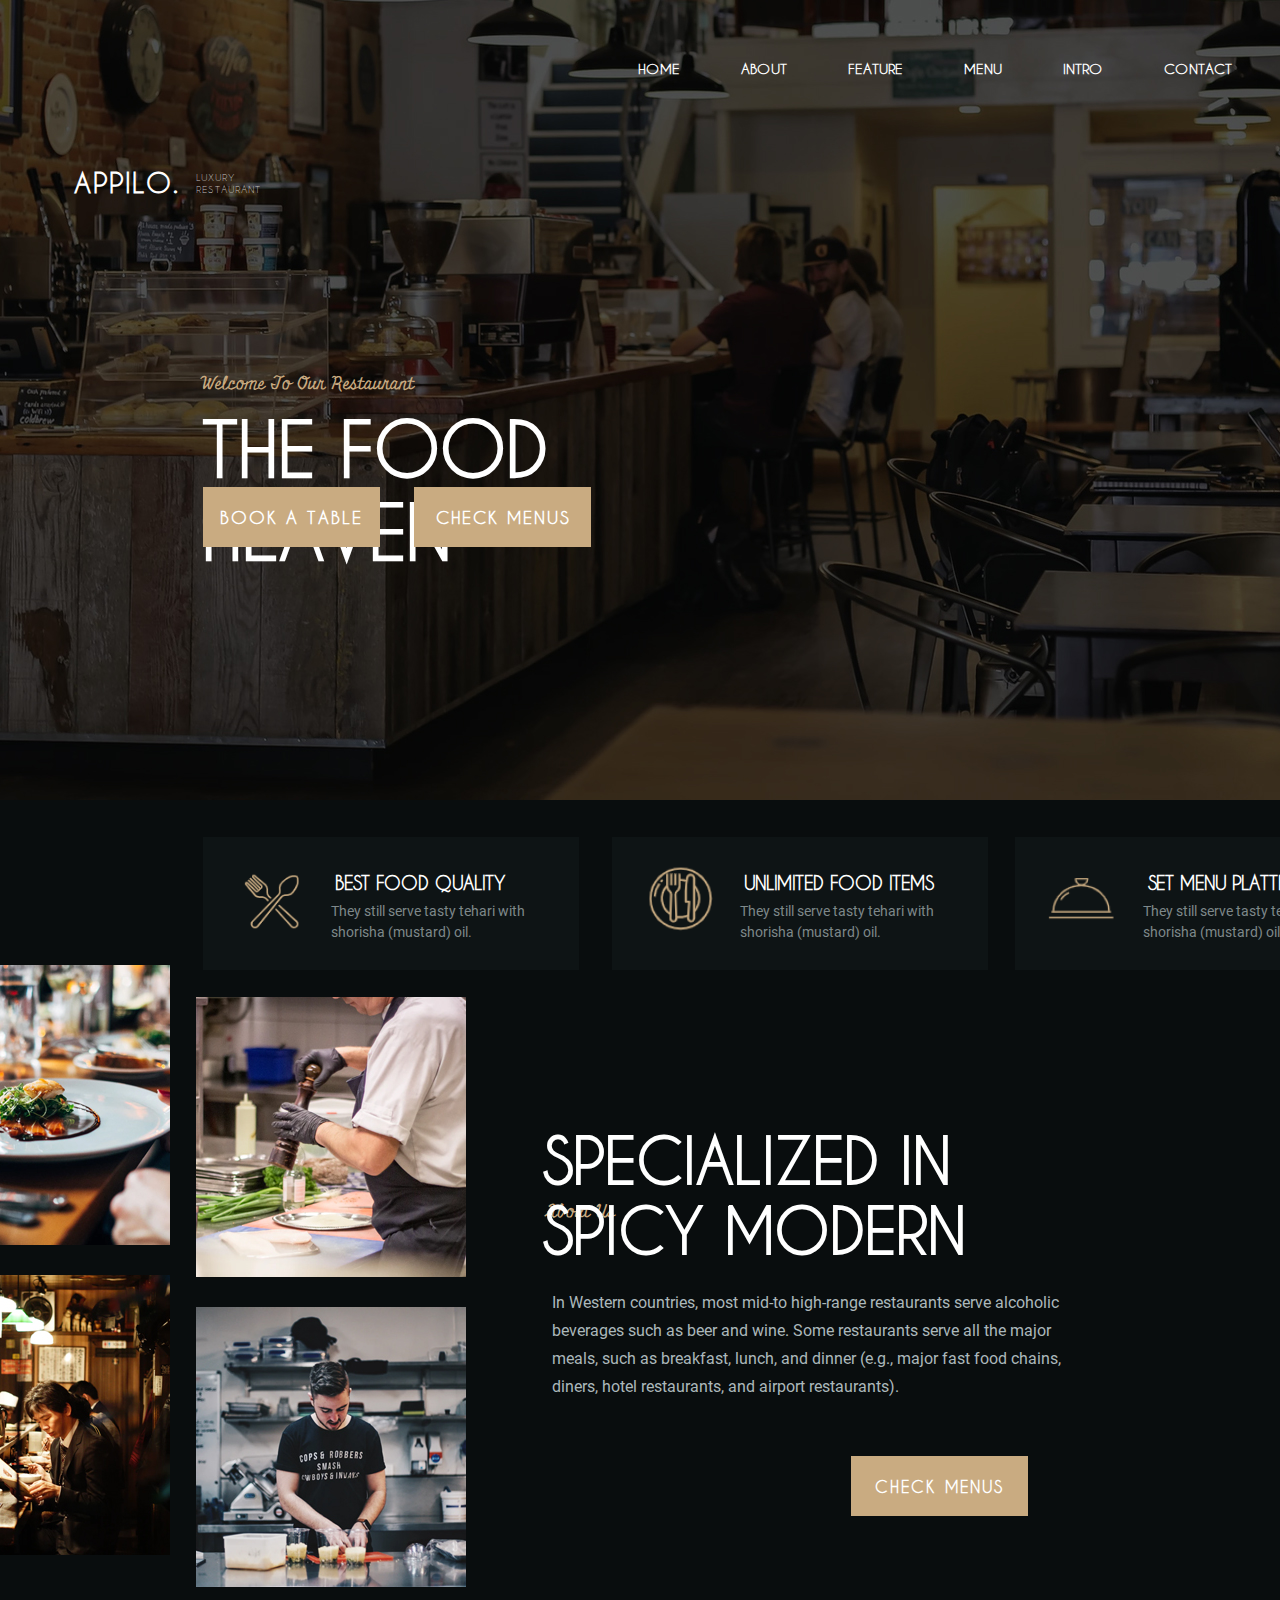
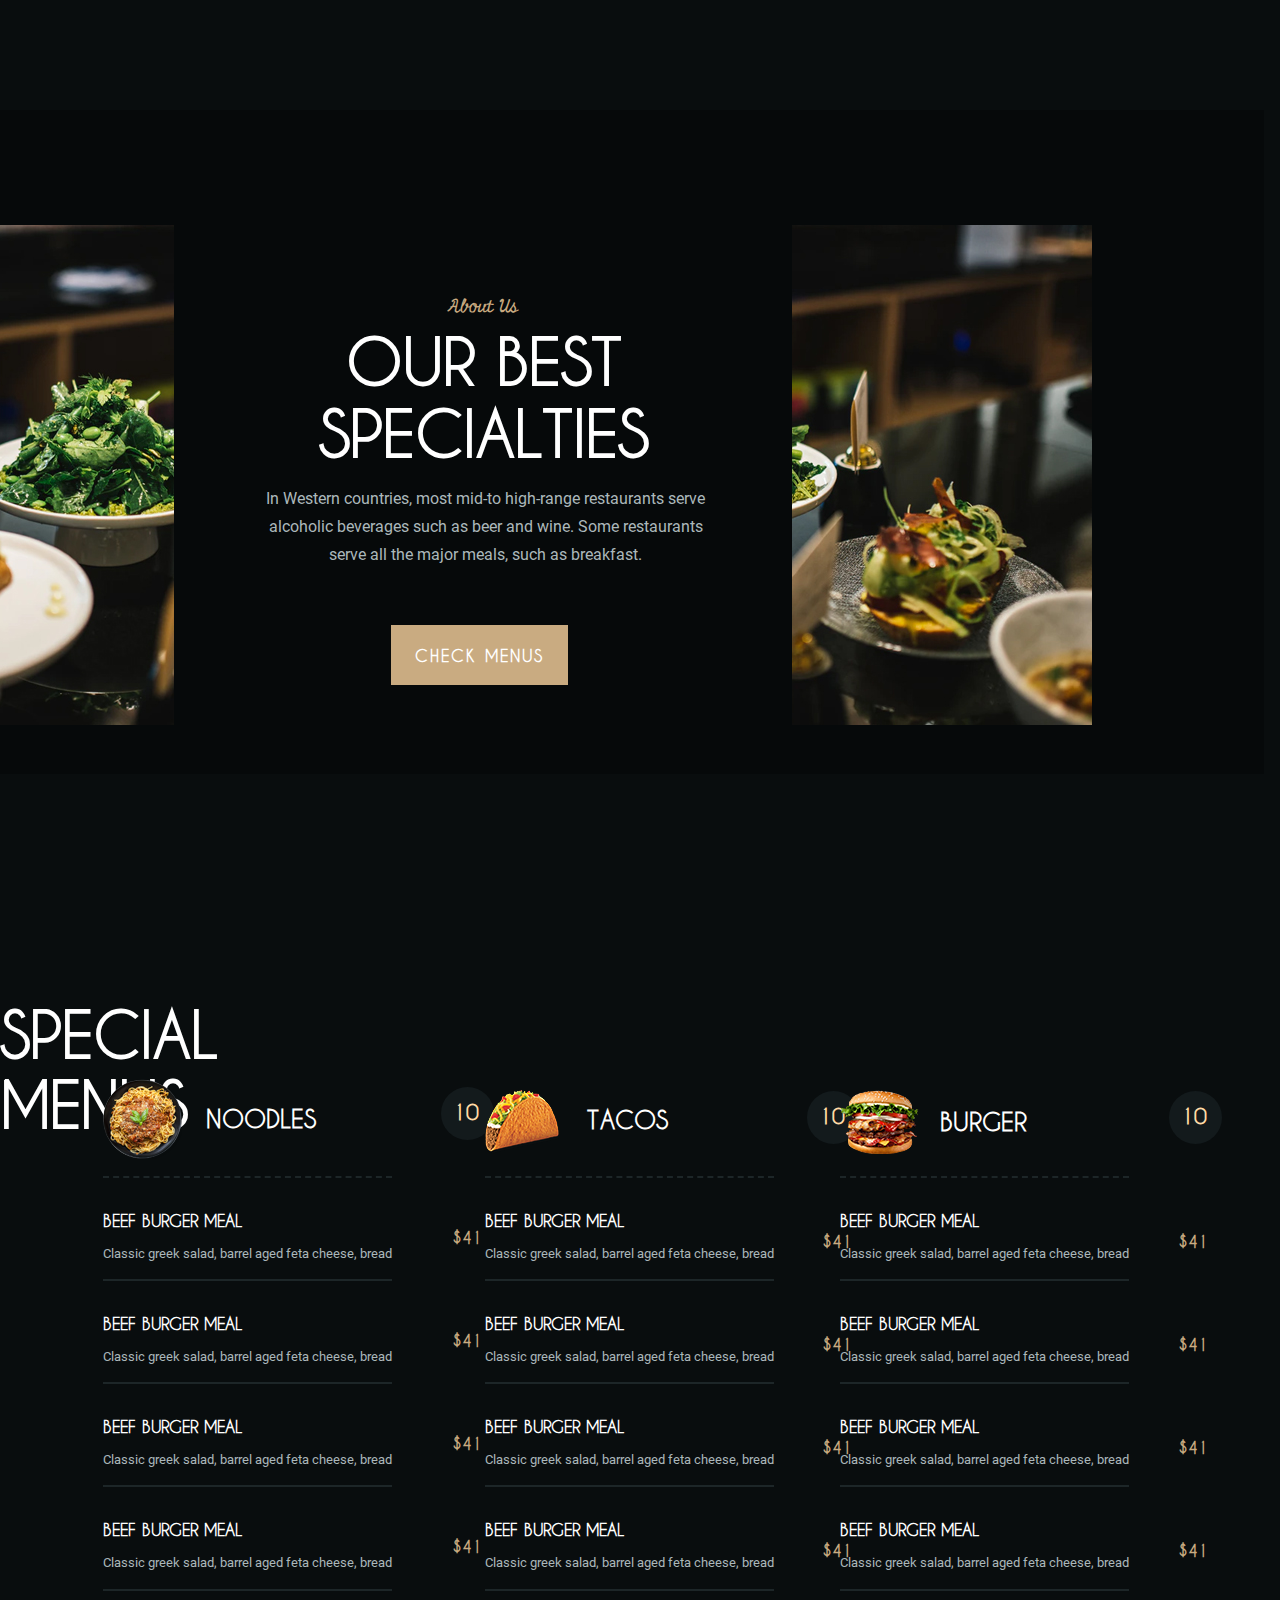
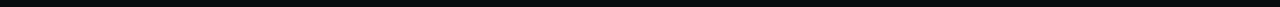
<file: index.html>
<!doctype html>
<html lang="en">
<head>
        <meta charset="UTF-8">
        <meta name="viewport"
              content="width=device-width, user-scalable=no, initial-scale=1.0, maximum-scale=1.0, minimum-scale=1.0">
        <meta http-equiv="X-UA-Compatible" content="ie=edge">
        <link rel="stylesheet" href="index.css">
        <link rel="stylesheet" href="https://cdnjs.cloudflare.com/ajax/libs/font-awesome/6.4.2/css/all.min.css" integrity="sha512-z3gLpd7yknf1YoNbCzqRKc4qyor8gaKU1qmn+CShxbuBusANI9QpRohGBreCFkKxLhei6S9CQXFEbbKuqLg0DA==" crossorigin="anonymous" referrerpolicy="no-referrer" />
        <title>Restaurant</title>
</head>
<body>
    <div class="navBar" id="navbar">
    <section class="sticky">
            <div class="navbarHeader">
                <h3>APPILO.</h3>
                <p>LUXURY <br> RESTAURANT</p>
            </div>
            <button class="res-btn" aria-controls="navbarM" aria-expanded="false">
                <i class="fa-solid fa-bars fa-2xl menu-icon" style="color: #c9ab81"></i>
            </button>
            <div class="navbarMenus" id="navbarM" data-visible="false">
                <a href="#navbar">HOME</a>
                <a href="#secondPage">ABOUT</a>
                <a href="#third">FEATURE</a>
                <a href="#menu">MENU</a>
                <a href="#">INTRO</a>
                <a href="#">CONTACT</a>
                <button id="book">BOOK A TABLE</button>
            </div>
    </section>
    </div>
        <div class="navbarBody">
             <p>Welcome To Our Restaurant</p>
             <h2>THE FOOD <br> HEAVEN</h2>
             <button class="btn1">BOOK A TABLE</button>
             <button class="btn2">CHECK MENUS</button>
        </div>
    <i class="fa-solid fa-calendar-days icon1" style="color: #ffffff;"></i>
    <div class="boxes">
        <div class="box1">
            <h3 class="head1">BEST FOOD QUALITY</h3>
            <p class="body1">They still serve tasty tehari with shorisha (mustard) oil.</p>
            <div class="icon"></div>
        </div>
        <div class="box2">
            <h3 class="head2">UNLIMITED FOOD ITEMS</h3>
            <p class="body2">They still serve tasty tehari with shorisha (mustard) oil.</p>
            <i class="utensils"></i>
        </div>
        <div class="box3">
            <h3 class="head3">SET MENU PLATTER</h3>
            <p class="body3">They still serve tasty tehari with shorisha (mustard) oil.</p>
            <div class="plate"></div>
        </div>
        <div class="pic1"><img src="images/pic1.jpg"></div>
        <div class="pic2"><img src="images/pic2.jpg"></div>
        <div class="pic3"><img src="images/pic3.jpg"></div>
        <div class="pic4"><img src="images/pic4.jpg"></div>
        <div class="secondPageText" id="secondPage">
            <p id="about">About Us</p>
            <h2 id="secondPageHead">SPECIALIZED IN<br>SPICY MODERN</h2>
            <p id="text">In Western countries, most mid-to high-range restaurants serve alcoholic <br>beverages such as beer and wine. Some restaurants serve all the major <br> meals, such as breakfast, lunch, and dinner (e.g., major fast food chains,<br> diners, hotel restaurants, and airport restaurants).</p>
            <button id="btn">CHECK MENUS</button>
        </div>
        <section class="thirdPage" id="third">
           <div class="aboutUs">
               <p>About Us</p>
           </div>
            <div class="thirdPageHeader">
                <h2>OUR BEST <br> SPECIALTIES</h2>
            </div>
            <div class="ThirdPageText">
                <p id="thirdText">In Western countries, most mid-to high-range restaurants serve <br> alcoholic beverages such as beer and wine. Some restaurants <br> serve all the major meals, such as breakfast.</p>
            </div>
            <div class="thirdPageBtn">
                <button id="thirdPageB">CHECK MENUS</button>
            </div>
            <div class="pic5"> <img src="images/pic5.jpg"></div>
            <div class="pic6"> <img src="images/abt6.jpg"></div>
            <div></div>
        </section>
        <div class="menuHeader">
            <p>Our Menus</p>
            <h2>SPECIAL MENUS</h2>
        </div>
        <section class="Menu" id="menu">
            <div class="parentOne">
                <div class="childOneParentOne">
                    <img src="images/food1.png">
                    <h4>NOODLES</h4>
                    <div class="orderNumParentOne">
                        <span class="num">10</span>
                    </div>
                </div>
                <div class="childTwoParentOne">
                    <h5>BEEF BURGER MEAL</h5>
                    <p>Classic greek salad, barrel aged feta cheese, bread</p>
                    <span>$41</span>
                </div>
                <div class="childThreeParentOne">
                    <h5>BEEF BURGER MEAL</h5>
                    <p>Classic greek salad, barrel aged feta cheese, bread</p>
                    <span>$41</span>
                </div>
                <div class="childFourParentOne">
                    <h5>BEEF BURGER MEAL</h5>
                    <p>Classic greek salad, barrel aged feta cheese, bread</p>
                    <span>$41</span>
                </div>
                <div class="childFiveParentOne">
                    <h5>BEEF BURGER MEAL</h5>
                    <p>Classic greek salad, barrel aged feta cheese, bread</p>
                    <span>$41</span>
                </div>
            </div>
            <div class="parentTwo">
                <div class="childOneParentTwo">
                    <img src="images/food2.png">
                    <h4>TACOS</h4>
                    <div class="orderNumParentTwo"><span>10</span></div>
                </div>
                <div class="childTwoParentTwo">
                    <h5>BEEF BURGER MEAL</h5>
                    <p>Classic greek salad, barrel aged feta cheese, bread</p>
                    <span>$41</span>
                </div>
                <div class="childThreeParentTwo">
                    <h5>BEEF BURGER MEAL</h5>
                    <p>Classic greek salad, barrel aged feta cheese, bread</p>
                    <span>$41</span>
                </div>
                <div class="childFourParentTwo">
                    <h5>BEEF BURGER MEAL</h5>
                    <p>Classic greek salad, barrel aged feta cheese, bread</p>
                    <span>$41</span>
                </div>
                <div class="childFiveParentTwo">
                    <h5>BEEF BURGER MEAL</h5>
                    <p>Classic greek salad, barrel aged feta cheese, bread</p>
                    <span>$41</span>
                </div>
            </div>
            <div class="parentThree">
                <div class="childOneParentThree">
                    <img src="images/food3.png">
                    <h4>BURGER</h4>
                    <div class="orderNumParentThree"><span>10</span></div>
                </div>
                <div class="childTwoParentThree">
                    <h5>BEEF BURGER MEAL</h5>
                    <p>Classic greek salad, barrel aged feta cheese, bread</p>
                    <span>$41</span>
                </div>
                <div class="childThreeParentThree">
                    <h5>BEEF BURGER MEAL</h5>
                    <p>Classic greek salad, barrel aged feta cheese, bread</p>
                    <span>$41</span>
                </div>
                <div class="childFourParentThree">
                    <h5>BEEF BURGER MEAL</h5>
                    <p>Classic greek salad, barrel aged feta cheese, bread</p>
                    <span>$41</span>
                </div>
                <div class="childFiveParentThree">
                    <h5>BEEF BURGER MEAL</h5>
                    <p>Classic greek salad, barrel aged feta cheese, bread</p>
                    <span>$41</span>
                </div>
            </div>
        </section>
    </div>
    <script src="index.js"></script>
</body>
</html>
</file>
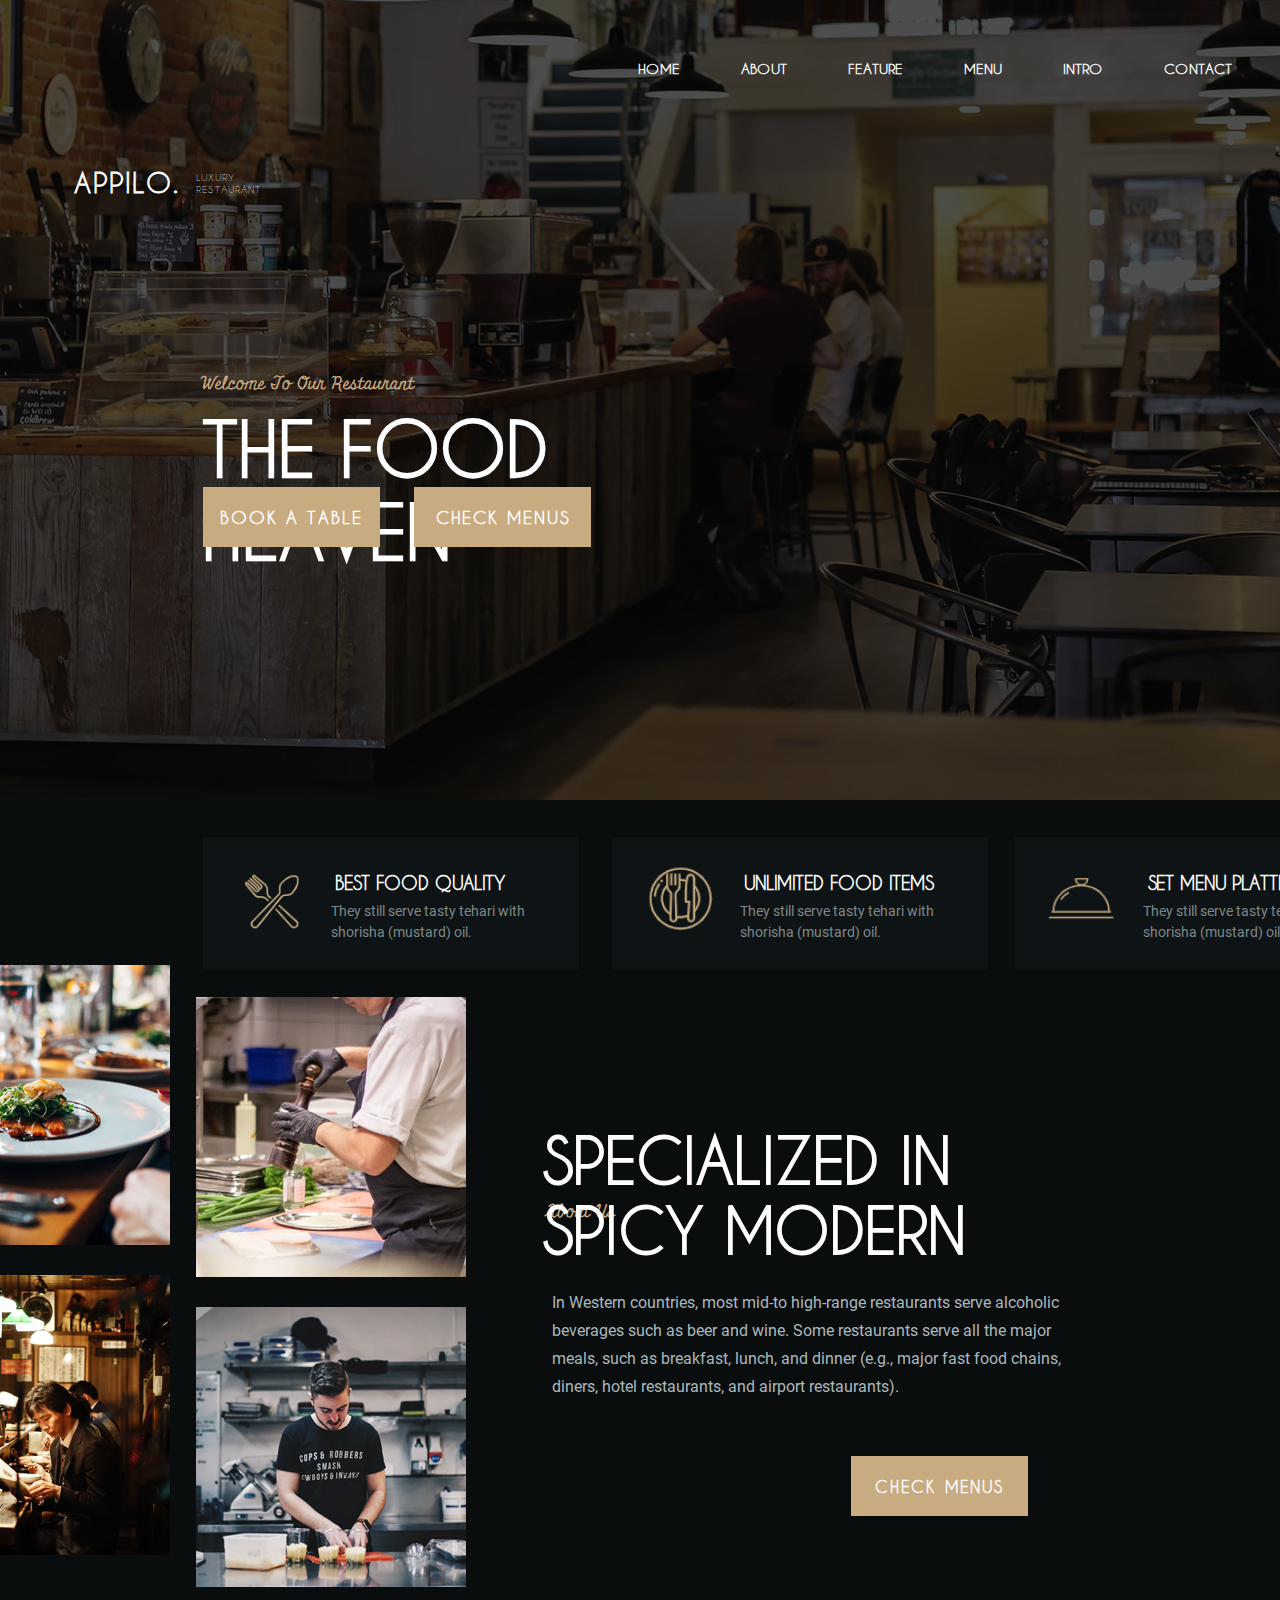
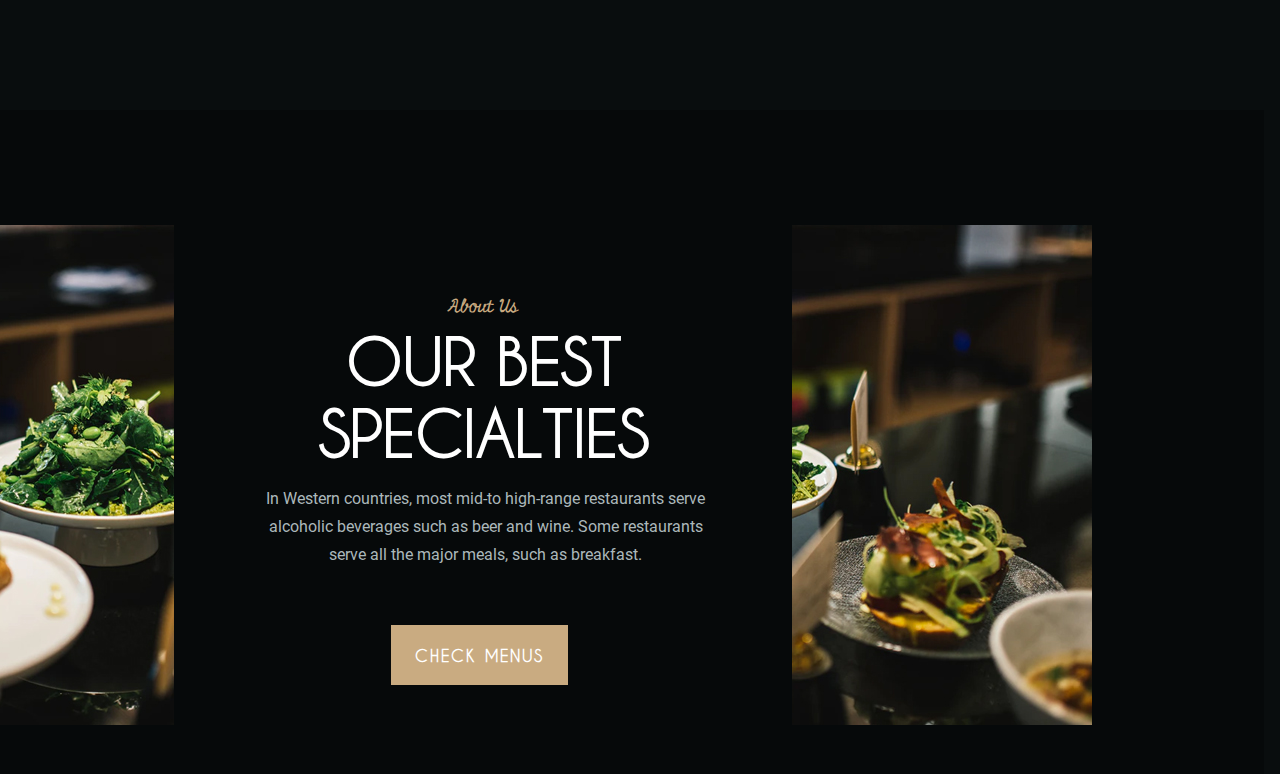
<file: res.html>
<!doctype html>
<html lang="en">
<head>
        <meta charset="UTF-8">
        <meta name="viewport"
              content="width=device-width, user-scalable=no, initial-scale=1.0, maximum-scale=1.0, minimum-scale=1.0">
        <meta http-equiv="X-UA-Compatible" content="ie=edge">
        <link rel="stylesheet" href="res.css">
        <link rel="stylesheet" href="https://cdnjs.cloudflare.com/ajax/libs/font-awesome/6.4.2/css/all.min.css" integrity="sha512-z3gLpd7yknf1YoNbCzqRKc4qyor8gaKU1qmn+CShxbuBusANI9QpRohGBreCFkKxLhei6S9CQXFEbbKuqLg0DA==" crossorigin="anonymous" referrerpolicy="no-referrer" />
        <title>Restaurant</title>
</head>
<body>
    <div class="navBar" id="navbar">
    <section class="sticky">
            <div class="navbarHeader">
                <h3>APPILO.</h3>
                <p>LUXURY <br> RESTAURANT</p>
            </div>
            <div class="navbarMenus">
                <a href="#navbar">HOME</a>
                <a href="#secondPage">ABOUT</a>
                <a href="#third">FEATURE</a>
                <a href="#">MENU</a>
                <a href="#">INTRO</a>
                <a href="#">CONTACT</a>
                <button id="book">BOOK A TABLE</button>
            </div>
    </section>
    </div>
        <div class="navbarBody">
             <p>Welcome To Our Restaurant</p>
             <h2>THE FOOD <br> HEAVEN</h2>
             <button class="btn1">BOOK A TABLE</button>
             <button class="btn2">CHECK MENUS</button>
        </div>
    <i class="fa-solid fa-calendar-days icon1" style="color: #ffffff;"></i>
    <div class="boxes">
        <div class="box1">
            <h3 class="head1">BEST FOOD QUALITY</h3>
            <p class="body1">They still serve tasty tehari with shorisha (mustard) oil.</p>
            <div class="icon"></div>
        </div>
        <div class="box2">
            <h3 class="head2">UNLIMITED FOOD ITEMS</h3>
            <p class="body2">They still serve tasty tehari with shorisha (mustard) oil.</p>
            <i class="utensils"></i>
        </div>
        <div class="box3">
            <h3 class="head3">SET MENU PLATTER</h3>
            <p class="body3">They still serve tasty tehari with shorisha (mustard) oil.</p>
            <div class="plate"></div>
        </div>
        <div class="pic1"><img src="images/pic1.jpg"></div>
        <div class="pic2"><img src="images/pic2.jpg"></div>
        <div class="pic3"><img src="images/pic3.jpg"></div>
        <div class="pic4"><img src="images/pic4.jpg"></div>
        <div class="secondPageText" id="secondPage">
            <p id="about">About Us</p>
            <h2 id="secondPageHead">SPECIALIZED IN<br>SPICY MODERN</h2>
            <p id="text">In Western countries, most mid-to high-range restaurants serve alcoholic <br>beverages such as beer and wine. Some restaurants serve all the major <br> meals, such as breakfast, lunch, and dinner (e.g., major fast food chains,<br> diners, hotel restaurants, and airport restaurants).</p>
            <button id="btn">CHECK MENUS</button>
        </div>
        <section class="thirdPage" id="third">
           <div class="aboutUs">
               <p>About Us</p>
           </div>
            <div class="thirdPageHeader">
                <h2>OUR BEST <br> SPECIALTIES</h2>
            </div>
            <div class="ThirdPageText">
                <p id="thirdText">In Western countries, most mid-to high-range restaurants serve <br> alcoholic beverages such as beer and wine. Some restaurants <br> serve all the major meals, such as breakfast.</p>
            </div>
            <div class="thirdPageBtn">
                <button id="thirdPageB">CHECK MENUS</button>
            </div>
            <div class="pic5"> <img src="images/pic5.jpg"></div>
            <div class="pic6"> <img src="images/abt6.jpg"></div>
            <div></div>
        </section>
    </div>
    <script src="res.js"></script>
</body>
</html>
</file>
<file: index.css>
::-webkit-scrollbar {
    width: 10px;
}
::-webkit-scrollbar-track {
    background-color: rgb(58, 51, 39);
}
::-webkit-scrollbar-thumb {
    background-color: #c8aa80;
    border-radius: 6px;
}
@font-face {
    src: url("fonts/Roboto.ttf");
    font-family: Roboto;
}
@font-face {
    src: url("fonts/Miniver.ttf");
    font-family: Miniver;
}
@font-face {
    src:url("fonts/Caviar.ttf");
    font-family: myFont;
}
body {
    background-color: #090d0e;
    margin: 0;
}
* {
    margin: 0;
    padding: 0;
    scroll-behavior: smooth;
}
.navBar{
    background-size: cover;
    background: url("images/d1.jpg") no-repeat center;
    height: 800px;
}
.navbarMenus{
    color: #fdfdfd;
    font-family: myFont;
    font-size: 14px;
    font-weight: 700;
    display: flex;
    gap: 40px;
    position: absolute;
    left: 638px;
    gap: 61px;
    top: 60px;
}
.navbarMenus button{
    height: 60px;
    width: 210px;
    line-height: 55px;
    letter-spacing: 2px;
    font-family: myFont;
    background-color: #c9ab81;
    border: none;
    color: white;
    font-weight: 700;
    position: absolute;
    bottom: -24px;
    left: 658px;
    cursor: pointer;
}
.navbarMenus button:hover{
    border: 2px solid #c9ab81;
    background: transparent;
    transition: background 0.5s ease-in-out;
}
.navbarMenus #book{
    font-weight: 800;
    font-size: 16px;
    padding-left: 27px
}
.icon1:before{
    position: absolute;
    right: 252px;
    top: 63px;
}
a{
    color: #fdfdfd;
    text-decoration: none;
}
a:hover{
    color: #c9ab81;
}
.navbarHeader h3{
    color: white;
    font-family: myFont;
    letter-spacing: 2px;
    position: absolute;
    left: 74px;
    bottom: 702px;
    font-size: 27px;
}
.navbarHeader p{
    color: rgb(219 219 219 / 85%);
    font-family: myFont;
    position: absolute;
    left: 196px;
    bottom: 705px;
    font-size: 10px;
    letter-spacing: 1px;
}
.navbarBody p{
    font-family: "Miniver", cursive;
    color: #c9ab81;
    font-size: 18px;
    position: absolute;
    bottom: 503px;
    left: 201px;
    transform-origin: top;
    transition: all 1000ms ease;
}
.navbarBody h2{
    font-family: myFont;
    color: white;
    position: absolute;
    left: 202px;
    bottom: 327px;
    font-size: 72px;
    font-weight: 700;
    transform-origin: top;
    transition: all 1000ms ease;
}
.btn1{
    height: 60px;
    width: 177px;
    line-height: 55px;
    letter-spacing: 2px;
    font-family: myFont;
    background-color: #c9ab81;
    border: none;
    color: white;
    font-weight: 700;
    position: absolute;
    left: 203px;
    top: 487px;
    font-size: 17px;
    cursor: pointer;
    transform-origin: top;
    transition: all 1000ms ease;
}
.btn2 {
    height: 60px;
    width: 177px;
    line-height: 55px;
    letter-spacing: 2px;
    font-family: myFont;
    background-color: #c9ab81;
    border: none;
    color: white;
    font-weight: 700;
    position: absolute;
    left: 414px;
    top: 487px;
    font-size: 17px;
    cursor: pointer;
    transform-origin: top;
    transition: all 1000ms ease;
}
.btn1:hover{
    border: 2px solid #c9ab81;
    background: transparent;
    transition: background 0.5s ease-in-out;
}
.btn2:hover{
    border: 2px solid #c9ab81;
    background: transparent;
    transition: background 0.5s ease-in-out;
}
div .box2{
    position: absolute;
    left: 612px;
    bottom: -70px;
    width: 296px;
    padding: 36px 40px;
    color: white;
    background-color: #0e1415;
    height: 61px;
}
div .box3{
   position: absolute;
    left: 1015px;
   bottom: -70px;
    width: 296px;
    padding: 36px 40px;
    color: white;
    background-color: #0e1415;
    height: 61px;
}
div .box1{
   position: absolute;
    left: 203px;
    bottom: -70px;
    width: 296px;
    padding: 36px 40px;
    color: white;
    background-color: #0e1415;
    height: 61px;
}
.head1, .head2, .head3{
    font-family: myFont;
    font-weight: 700;
    padding-bottom: 12px;
    font-size: 18px;
}
.head1{
    position: absolute;
    bottom: 65px;
    right: 74px;
}
.head2{
    position: absolute;
    bottom: 65px;
    right: 55px;
}
.head3{
    position: absolute;
    bottom: 65px;
    right: 95px;
}
.body1, .body2, .body3{
    font-family: Roboto;
    font-weight: normal;
    color: #7e888a;
    font-size: 14px;
    padding-left: 88px;
    position: absolute;
    bottom: 27px;
    line-height: 1.5;
}
.icon{
    background: url(icons/fork.png) center/contain no-repeat;
    width: 16%;
    height: 70px;
    z-index: 50;
    position: absolute;
    bottom: 35px;
    transition: transform 0.7s ease;
    cursor: pointer;
}
.box1:hover .icon{
    transform: rotateY(360deg);
}
.icon:hover{
    transform: rotateY(360deg);
}
div .utensils{
    background: url(icons/utensils.png) center/contain no-repeat;
    width: 20%;
    height: 74px;
    z-index: 50;
    position: absolute;
    bottom: 35px;
    transition: transform 0.7s ease;
    cursor: pointer;
    left: 30px;
}

div .box2:hover .utensils{
    transform: rotateY(360deg);
}
div .plate{
    background: url(icons/plate.png) center/contain no-repeat;
    width: 21%;
    height: 67px;
    z-index: 50;
    position: absolute;
    right: 272px;
    bottom: 35px;
    transition: transform 0.7s ease;
    cursor: pointer;
}
div .box3:hover .plate{
    transform: rotateY(360deg);
}
div .pic1{
    position: absolute;
    right: 814px;
    top: 997px;
    overflow: hidden;
    height: 281px;
}
.pic2{
    position: absolute;
    right: 1110px;
    top: 965px;
    width: 270px;
    overflow: hidden;
    height: 281px;
}
div .pic4{
    position: absolute;
    right: 1110px;
    top: 1275px;
    width: 270px;
    overflow: hidden;
    height: 281px;
}
div .pic3{
    position: absolute;
    right: 814px;
    top: 1307px;
    width: 270px;
    overflow: hidden;
    height: 281px;
}
div .pic1::before,
.pic2::before,
.pic3::before,
.pic4::before{
    content: '';
    top: -500px;
    left: 77px;
    position: absolute;
    width: 83px;
    height: 600px;
    transition-duration: 1.1s;
    background: linear-gradient(to right, rgba(255, 255, 255, 0) 0%, rgba(255, 255, 255, 0.3) 100%);
    rotate: 52deg;
}
div .pic1:hover::before,
.pic2:hover::before,
.pic3:hover::before,
.pic4:hover::before{
    opacity: 0.3;
    top:254px;
}
#about{
    color: #c9ab81;
    font-family: "Miniver", cursive;
    font-size: 18px;
    position: absolute;
    right: 665px;
    bottom: -325px;
}
#text{
    color: #acb8bb;
    line-height: 1.75;
    font-family: 'Roboto';
    position: absolute;
    right: 219px;
    top: 1289px;
    font-size: 16px;
}
#secondPageHead{
    color: #fff;
    font-family: "myFont";
    padding: 5px 0px 15px;
    font-weight: 700;
    font-size: 60px;
    position: absolute;
    right: 314px;
    top: 1120px;
}
#btn{
    height: 60px;
    width: 177px;
    line-height: 55px;
    letter-spacing: 2px;
    font-family: myFont;
    background-color: #c9ab81;
    border: none;
    color: white;
    position: absolute;
    top: 1456px;
    left: 851px;
    cursor: pointer;
    font-weight: 700;
    font-size: 16px;
}
#btn:hover {
    border: 2px solid #c9ab81;
    background: transparent;
    transition: background 0.5s ease-in-out;
}
.sticky.scrolled {
    position: fixed;
    top: 0;
    width: 100%;
    transition-duration: 0.8s;
    z-index: 1000;
    padding-top: 89px;
    background-color: black;
}
.navbarMenus.scrolled{
    top: 35px;
}
#book.scrolled{
    top: -24px;
}
.icon1.scrolled:before{
    position: fixed;
    top: 33px;
    z-index: 3000;
}
.navbarHeader.scrolled{
    position: fixed;
    z-index: 500;
    bottom: 23px;
}
.thirdPage{
    background-color: #06090a;
    color: white;
    position: absolute;
    top: 1710px;
    right: 0px;
    padding:332px 956px;
    margin-right: 16px;
}
.aboutUs{
    color: #c9ab81;
    font-family: "Miniver", cursive;
    font-size: 18px;
    position: absolute;
    top: 184px;
    right: 746px;
}
.thirdPageHeader{
    color: #fff;
    font-family: "myFont";
    font-size: 41px;
    line-height: 1.167;
    padding: 5px 0px 15px;
    position: absolute;
    top: 210px;
    right: 615px;
    text-align: center;
}
#thirdText{
    color: #acb8bb;
    line-height: 1.75;
    font-family: 'Roboto';
    position: absolute;
    font-size: 16px;
    top: 375px;
    right: 559px;
    text-align: center;
}
#thirdPageB{
    color: white;
    font-weight: 700;
    font-size: 16px;
}
.thirdPageBtn button{
    height: 60px;
    width: 177px;
    line-height: 55px;
    letter-spacing: 2px;
    font-family: myFont;
    background-color: #c9ab81;
    border: none;
    position: absolute;
    cursor: pointer;
    top: 515px;
    right: 696px;
}
.thirdPageBtn button:hover{
    border: 2px solid #c9ab81;
    background: transparent;
    transition: background 0.5s ease-in-out;
}
.pic5{
    position: absolute;
    top: 115px;
    right: 172px;
    overflow: hidden;
    height: 501px;
}
.pic6{
    position: absolute;
    top: 115px;
    right: 1090px;
    overflow: hidden;
    height: 501px;
}
div .pic5::before,
.pic6::before{
    content: '';
    top: -500px;
    left: 77px;
    position: absolute;
    width: 83px;
    height: 600px;
    transition-duration: 1.1s;
    background: linear-gradient(to right, rgba(255, 255, 255, 0) 0%, rgba(255, 255, 255, 0.3) 100%);
    rotate: 52deg;
}
div .pic5:hover::before,
.pic6:hover::before{
    opacity: 0.3;
    top:440px;
}
.menuHeader p{
    color: #c9ab81;
    font-family: "Miniver", cursive;
    font-size: 18px;
    position: absolute;
    top: 2565px;
    right: 1319px;
}
.menuHeader h2{
    color: #fff;
    font-family: "myFont";
    font-size: 60px;
    line-height: 1.167;
    padding: 5px 0px 15px;
    position: absolute;
    top: 2594px;
    right: 976px;
}
.Menu{
    display: grid;
    color: white;
    position: relative;
    top: 1886px;
    justify-content: space-evenly;
    grid-auto-flow: column;
}
.parentOne p,
.parentTwo p,
.parentThree p{
    color: #abb7ba;
    font-family: 'Roboto';
    line-height: 1.167;
    font-size: 13px;
    border-bottom-style: solid;
    border-bottom-color: #1d2628;
    padding-bottom: 18px;
    border-bottom-width: 2px;
    padding-top: 16px;
}
div .parentOne{
    position: relative;
    top: -12px;
}
.parentOne h4{
    position: absolute;
    top: 31px;
    left: 103px;
    font-size: 24px;
    font-weight: 700;
    font-family: "myFont";
}
.parentTwo h4{
    position: absolute;
    top: 16px;
    left: 102px;
    font-size: 24px;
    font-weight: 700;
    font-family: "myFont";
}
.parentThree h4{
    position: absolute;
    font-family: "myFont";
    top: 18px;
    left: 100px;
    font-size: 24px;
    font-weight: 700;
}
div .childOneParentOne,
.childOneParentTwo,
.childOneParentThree{
    border-bottom-style: dashed;
    border-bottom-color: #1d2628;
    padding-bottom: 18px;
    border-bottom-width: 2px;
}
.parentOne h5,
.parentTwo h5,
.parentThree h5{
    font-size: 16px;
    font-weight: 700;
    font-family: "myFont";
    padding-top: 33px;
}
.parentOne img{
    top: 5px;
    position: relative;
}
div .orderNumParentOne {
    border-radius: 100%;
    background-color: #131a1c;
    width: 53px;
    height: 53px;
    left: 338px;
    position: absolute;
    top: 13px;
    line-height: 1.5;
}

div .orderNumParentTwo {
    border-radius: 100%;
    background-color: #131a1c;
    width: 53px;
    height: 53px;
    line-height: 1.5;
    position: absolute;
    right: -86px;
    top: 1px;
}
div .orderNumParentThree {
    border-radius: 100%;
    background-color: #131a1c;
    width: 53px;
    height: 53px;
    left: 329px;
    position: absolute;
    top: 1px;
    line-height: 1.5;
}
.orderNumParentOne span,
.orderNumParentTwo  span,
.orderNumParentThree span {
    color: rgb(255, 219, 166);
    font-weight: 800;
    font-size: 21px;
    font-family: "myFont";
    position: absolute;
    top: 9px;
    left: 12px;
}
.childTwoParentOne span,
.childThreeParentOne span,
.childFourParentOne span,
.childFiveParentOne span,
.childTwoParentTwo span,
.childThreeParentTwo span,
.childFourParentTwo span,
.childFiveParentTwo span,
.childTwoParentThree span,
.childThreeParentThree span,
.childFourParentThree span,
.childFiveParentThree span{
    color: #c9ab81;
    font-weight: 700;
    font-family: "myFont";
}
/* the first parent */

.childTwoParentOne span {
    position: absolute;
    top: 154px;
    left: 350px;
}
.childThreeParentOne span {
    position: absolute;
    top: 257px;
    left: 350px;
}
.childFourParentOne span {
    position: absolute;
    top: 360px;
    left: 350px;
}
.childFiveParentOne span {
    position: absolute;
    top: 463px;
    left: 350px;
}
/* the second parent */
.childTwoParentTwo span {
    position: absolute;
    top: 245px;
    left: 338px;
}
.childThreeParentTwo span {
    position: absolute;
    top: 142px;
    left: 338px;
}
.childFourParentTwo span {
    position: absolute;
    top: 348px;
    left: 338px;
}
.childFiveParentTwo span {
    position: absolute;
    top: 451px;
    left: 338px;
}
/* the third parent */
.childTwoParentThree span {
    position: absolute;
    top: 245px;
    left: 339px;
}
.childThreeParentThree span {
    position: absolute;
    top: 142px;
    left: 339px;
}
.childFourParentThree span {
    position: absolute;
    top: 348px;
    left: 339px;
}
.childFiveParentThree span {
    position: absolute;
    top: 451px;
    left: 339px;
}
div .parentTwo {
    position: relative;
    left: -11px;
    top: 4px;
}
div .parentThree {
    position: relative;
    left: -48px;
    top: 4px;
}
.res-btn{
    display: none;
}
/*Styles for smaller screens */
@media only screen and (max-width: 600px) {
    .navbarMenus {
        position: fixed;
        inset: 0 0 0 69%;
        z-index: 5000;
        display: flex;
        flex-direction: column;
        padding: 87px 31px;
        background: #000000bd;
        backdrop-filter: blur(10px);
    }
    .res-btn{
        display: block;
        position: absolute;
        width: 5%;
        top: 2rem;
        right: 3rem;
        z-index: 9999;
        background-color: transparent;
        border: none;
        transform: translateX(100%);
    }
    .menu-icon{
        position: absolute;
        left: 10px;
    }
   .navbarMenus[data-visible="true"] {
        transform: translateX(0%);
    }
}
/* Styles for medium screens */
@media only screen and (min-width: 601px) and (max-width: 1024px) {

}
/* Styles for larger screens */
@media only screen and (min-width: 1025px) {


}
</file>
<file: res.css>
::-webkit-scrollbar {
    width: 10px;
}
::-webkit-scrollbar-track {
    background-color: rgb(58, 51, 39);
}
::-webkit-scrollbar-thumb {
    background-color: #c8aa80;
    border-radius: 6px;
}
@font-face {
    src: url("fonts/Roboto.ttf");
    font-family: Roboto;
}
@font-face {
    src: url("fonts/Miniver.ttf");
    font-family: Miniver;
}
@font-face {
    src:url("fonts/Caviar.ttf");
    font-family: myFont;
}
body {
    background-color: #090d0e;
    margin: 0;
}
* {
    margin: 0;
    padding: 0;
    scroll-behavior: smooth;
}
.navBar{
    background-size: cover;
    background: url("images/d1.jpg") no-repeat center;
    height: 800px;
}
.navbarMenus{
    color: #fdfdfd;
    font-family: myFont;
    font-size: 14px;
    font-weight: 700;
    display: flex;
    gap: 40px;
    position: absolute;
    left: 638px;
    gap: 61px;
    top: 60px;
}
.navbarMenus button{
    height: 60px;
    width: 210px;
    line-height: 55px;
    letter-spacing: 2px;
    font-family: myFont;
    background-color: #c9ab81;
    border: none;
    color: white;
    font-weight: 700;
    position: absolute;
    bottom: -24px;
    left: 658px;
    cursor: pointer;
}
.navbarMenus button:hover{
    border: 2px solid #c9ab81;
    background: transparent;
    transition: background 0.5s ease-in-out;
}
.navbarMenus #book{
    font-weight: 800;
    font-size: 16px;
    padding-left: 27px
}
.icon1:before{
    position: absolute;
    right: 252px;
    top: 63px;
}
a{
    color: #fdfdfd;
    text-decoration: none;
}
a:hover{
    color: #c9ab81;
}
.navbarHeader h3{
    color: white;
    font-family: myFont;
    letter-spacing: 2px;
    position: absolute;
    left: 74px;
    bottom: 702px;
    font-size: 27px;
}
.navbarHeader p{
    color: rgb(219 219 219 / 85%);
    font-family: myFont;
    position: absolute;
    left: 196px;
    bottom: 705px;
    font-size: 10px;
    letter-spacing: 1px;
}
.navbarBody p{
    font-family: "Miniver", cursive;
    color: #c9ab81;
    font-size: 18px;
    position: absolute;
    bottom: 503px;
    left: 201px;
    transform-origin: top;
    transition: all 1000ms ease;
}
.navbarBody h2{
    font-family: myFont;
    color: white;
    position: absolute;
    left: 202px;
    bottom: 327px;
    font-size: 72px;
    font-weight: 700;
    transform-origin: top;
    transition: all 1000ms ease;
}
.btn1{
    height: 60px;
    width: 177px;
    line-height: 55px;
    letter-spacing: 2px;
    font-family: myFont;
    background-color: #c9ab81;
    border: none;
    color: white;
    font-weight: 700;
    position: absolute;
    left: 203px;
    top: 487px;
    font-size: 17px;
    cursor: pointer;
    transform-origin: top;
    transition: all 1000ms ease;
}
.btn2 {
    height: 60px;
    width: 177px;
    line-height: 55px;
    letter-spacing: 2px;
    font-family: myFont;
    background-color: #c9ab81;
    border: none;
    color: white;
    font-weight: 700;
    position: absolute;
    left: 414px;
    top: 487px;
    font-size: 17px;
    cursor: pointer;
    transform-origin: top;
    transition: all 1000ms ease;
}
.btn1:hover{
    border: 2px solid #c9ab81;
    background: transparent;
    transition: background 0.5s ease-in-out;
}
.btn2:hover{
    border: 2px solid #c9ab81;
    background: transparent;
    transition: background 0.5s ease-in-out;
}
div .box2{
    position: absolute;
    left: 612px;
    bottom: -70px;
    width: 296px;
    padding: 36px 40px;
    color: white;
    background-color: #0e1415;
    height: 61px;
}
div .box3{
   position: absolute;
    left: 1015px;
   bottom: -70px;
    width: 296px;
    padding: 36px 40px;
    color: white;
    background-color: #0e1415;
    height: 61px;
}
div .box1{
   position: absolute;
    left: 203px;
    bottom: -70px;
    width: 296px;
    padding: 36px 40px;
    color: white;
    background-color: #0e1415;
    height: 61px;
}
.head1, .head2, .head3{
    font-family: myFont;
    font-weight: 700;
    padding-bottom: 12px;
    font-size: 18px;
}
.head1{
    position: absolute;
    bottom: 65px;
    right: 74px;
}
.head2{
    position: absolute;
    bottom: 65px;
    right: 55px;
}
.head3{
    position: absolute;
    bottom: 65px;
    right: 95px;
}
.body1, .body2, .body3{
    font-family: Roboto;
    font-weight: normal;
    color: #7e888a;
    font-size: 14px;
    padding-left: 88px;
    position: absolute;
    bottom: 27px;
    line-height: 1.5;
}
.icon{
    background: url(icons/fork.png) center/contain no-repeat;
    width: 16%;
    height: 70px;
    z-index: 50;
    position: absolute;
    bottom: 35px;
    transition: transform 0.7s ease;
    cursor: pointer;
}
.box1:hover .icon{
    transform: rotateY(360deg);
}
.icon:hover{
    transform: rotateY(360deg);
}
div .utensils{
    background: url(icons/utensils.png) center/contain no-repeat;
    width: 20%;
    height: 74px;
    z-index: 50;
    position: absolute;
    bottom: 35px;
    transition: transform 0.7s ease;
    cursor: pointer;
    left: 30px;
}

div .box2:hover .utensils{
    transform: rotateY(360deg);
}
div .plate{
    background: url(icons/plate.png) center/contain no-repeat;
    width: 21%;
    height: 67px;
    z-index: 50;
    position: absolute;
    right: 272px;
    bottom: 35px;
    transition: transform 0.7s ease;
    cursor: pointer;
}
div .box3:hover .plate{
    transform: rotateY(360deg);
}
div .pic1{
    position: absolute;
    right: 814px;
    top: 997px;
    overflow: hidden;
}
.pic2{
    position: absolute;
    right: 1110px;
    top: 965px;
    width: 270px;
    overflow: hidden;
}
div .pic4{
    position: absolute;
    right: 1110px;
    top: 1275px;
    width: 270px;
    overflow: hidden;
}
div .pic3{
    position: absolute;
    right: 814px;
    top: 1307px;
    width: 270px;
    overflow: hidden;
}
div .pic1::before,
.pic2::before,
.pic3::before,
.pic4::before{
    content: '';
    top: -500px;
    left: 11px;
    position: absolute;
    width: 200px;
    height: 600px;
    transition-duration: 0.5s;
    background: rgba(255, 255, 255, 0.37);
    rotate: 52deg;
}
div .pic1:hover::before,
.pic2:hover::before,
.pic3:hover::before,
.pic4:hover::before{
    opacity: 0.3;
    top:254px;
}
#about{
    color: #c9ab81;
    font-family: "Miniver", cursive;
    font-size: 18px;
    position: absolute;
    right: 665px;
    bottom: -325px;
}
#text{
    color: #acb8bb;
    line-height: 1.75;
    font-family: 'Roboto';
    position: absolute;
    right: 219px;
    top: 1289px;
    font-size: 16px;
}
#secondPageHead{
    color: #fff;
    font-family: "myFont";
    padding: 5px 0px 15px;
    font-weight: 700;
    font-size: 60px;
    position: absolute;
    right: 314px;
    top: 1120px;
}
#btn{
    height: 60px;
    width: 177px;
    line-height: 55px;
    letter-spacing: 2px;
    font-family: myFont;
    background-color: #c9ab81;
    border: none;
    color: white;
    position: absolute;
    top: 1456px;
    left: 851px;
    cursor: pointer;
    font-weight: 700;
    font-size: 16px;
}
#btn:hover {
    border: 2px solid #c9ab81;
    background: transparent;
    transition: background 0.5s ease-in-out;
}
.sticky.scrolled {
    position: fixed;
    top: 0;
    width: 100%;
    transition-duration: 0.8s;
    z-index: 1000;
    padding-top: 89px;
    background-color: black;
}
.navbarMenus.scrolled{
    top: 35px;
}
#book.scrolled{
    top: -24px;
}
.icon1.scrolled:before{
    position: fixed;
    top: 33px;
    z-index: 3000;
}
.navbarHeader.scrolled{
    position: fixed;
    z-index: 500;
    bottom: 23px;
}
.thirdPage{
    background-color: #06090a;
    color: white;
    position: absolute;
    top: 1710px;
    right: 0px;
    padding:332px 956px;
    margin-right: 16px;
}
.aboutUs{
    color: #c9ab81;
    font-family: "Miniver", cursive;
    font-size: 18px;
    position: absolute;
    top: 184px;
    right: 746px;
}
.thirdPageHeader{
    color: #fff;
    font-family: "myFont";
    font-size: 41px;
    line-height: 1.167;
    padding: 5px 0px 15px;
    position: absolute;
    top: 210px;
    right: 615px;
    text-align: center;
}
#thirdText{
    color: #acb8bb;
    line-height: 1.75;
    font-family: 'Roboto';
    position: absolute;
    font-size: 16px;
    top: 375px;
    right: 559px;
    text-align: center;
}
#thirdPageB{
    color: white;
    font-weight: 700;
    font-size: 16px;
}
.thirdPageBtn button{
    height: 60px;
    width: 177px;
    line-height: 55px;
    letter-spacing: 2px;
    font-family: myFont;
    background-color: #c9ab81;
    border: none;
    position: absolute;
    cursor: pointer;
    top: 515px;
    right: 696px;
}
.thirdPageBtn button:hover{
    border: 2px solid #c9ab81;
    background: transparent;
    transition: background 0.5s ease-in-out;
}
.pic5{
    position: absolute;
    top: 115px;
    right: 172px;
}
.pic6{
    position: absolute;
    top: 115px;
    right: 1090px;
}
</file>
